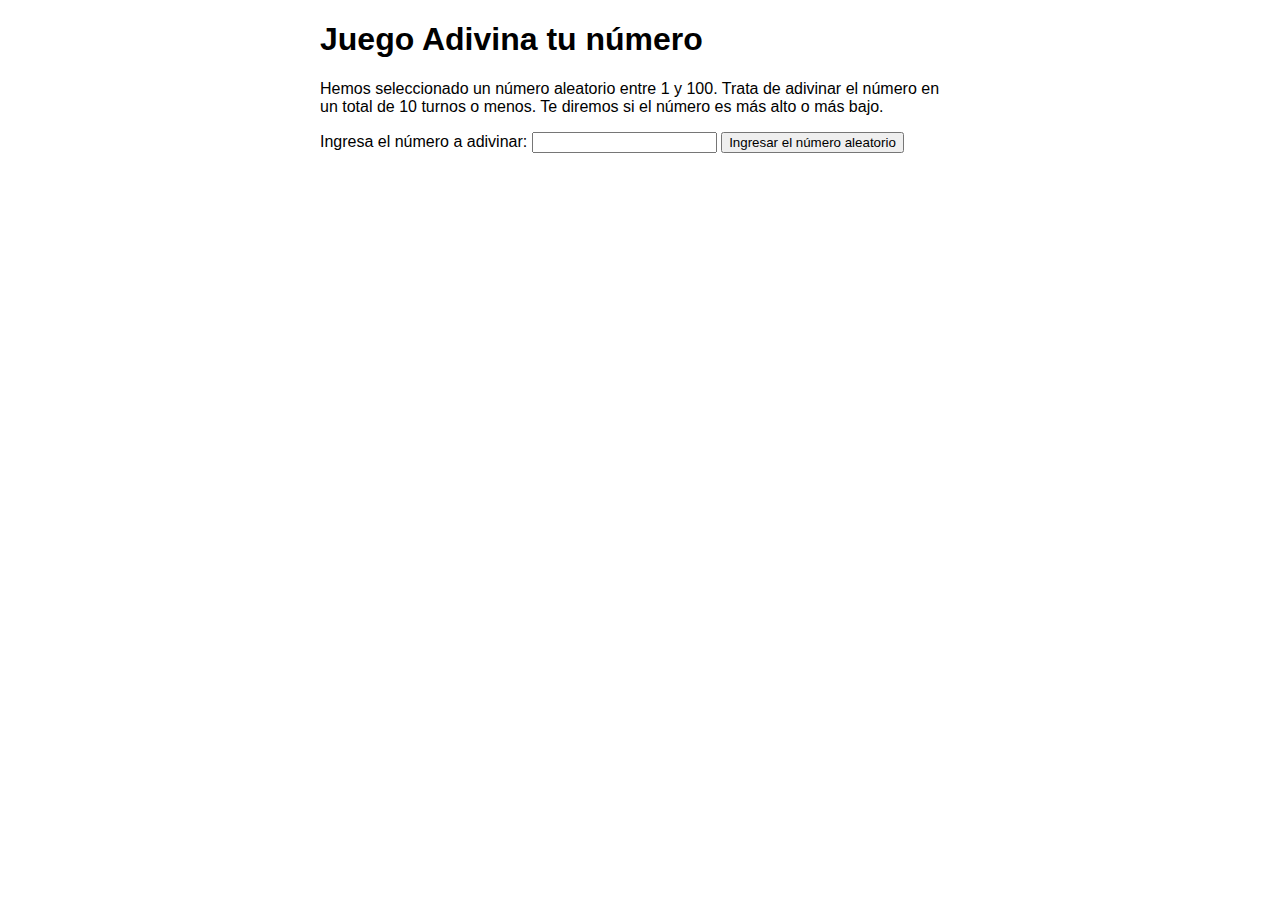
<file: index.html>
<!DOCTYPE html>
<html>
  <head>
    <meta charset="utf-8">
    <title>Juego de adivina tu número</title>
    <style>
      html {
        font-family: sans-serif;
      }
      body {
        width: 50%;
        max-width: 800px;
        min-width: 480px;
        margin: 0 auto;
      }
      .lastResult {
        color: white;
        padding: 3px;
      }
    </style>
  </head>
  <body>
    <h1>Juego Adivina tu número</h1>
    <p>Hemos seleccionado un número aleatorio entre 1 y 100. Trata de adivinar el número en un total de 10 turnos o menos. Te diremos si el número es más alto o más bajo.</p>
    <div class="form">
      <label for="guessField">Ingresa el número a adivinar: </label>
      <input type="text" id="guessField" class="guessField">
      <input type="submit" value="Ingresar el número aleatorio" class="guessSubmit">
    </div>
    <div class="resultParas">
      <p class="guesses"></p>
      <p class="lastResult"></p>
      <p class="lowOrHi"></p>
    </div>
    <script>
      let randomNumber = Math.floor(Math.random() * 100) + 1;
      const ATTEMPS = 10;
      const guesses = document.querySelector('.guesses');
      const lastResult = document.querySelector('.lastResult');
      const lowOrHi = document.querySelector('.lowOrHi');
      const guessSubmit = document.querySelector('.guessSubmit');
      const guessField = document.querySelector('.guessField');
      let guessCount = 1;
      let resetButton;

      function checkGuess() {
        let userGuess = parseInt(guessField.value);
        if (isNaN(userGuess)) {
          alert('Por favor, ingresa un número entero.');
          return;
        }
        if (guessCount === 1) {
          guesses.textContent = 'Números anteriores: ';
        }
        guesses.textContent += userGuess + ' ';
        if (userGuess === randomNumber) {
          lastResult.textContent = '¡Felicitaciones! ¡Adivinaste el número!';
          lastResult.style.backgroundColor = 'green';
          lowOrHi.textContent = '';
          setGameOver();
        } else if (guessCount === ATTEMPS) {
          lastResult.textContent = '¡Perdiste!';
          lastResult.style.backgroundColor = 'red';
          setGameOver();
        } else {
          lastResult.textContent = 'Incorrecto! ';
          lastResult.style.backgroundColor = 'black';
          if (userGuess < randomNumber) {
            lowOrHi.textContent = 'El número es mayor.';
          } else if (userGuess > randomNumber) {
            lowOrHi.textContent = 'El número es menor.';
          }
        }
        guessCount++;
        guessField.value = '';
        guessField.focus();
      }

      guessSubmit.addEventListener('click', checkGuess);

      function setGameOver() {
        guessField.disabled = true;
        guessSubmit.disabled = true;
        resetButton = document.createElement('button');
        resetButton.textContent = 'Comienza un nuevo juego';
        document.body.appendChild(resetButton);
        resetButton.addEventListener('click', resetGame);
      }

      function resetGame() {
        guessCount = 1;
        const resetParas = document.querySelectorAll('.resultParas p');
        for (let i = 0; i < resetParas.length; i++) {
          resetParas[i].textContent = '';
        }
        resetButton.parentNode.removeChild(resetButton);
        guessField.disabled = false;
        guessSubmit.disabled = false;
        guessField.value = '';
        guessField.focus();
        lastResult.style.backgroundColor = 'white';
        randomNumber = Math.floor(Math.random() * 100) + 1;
      }
    </script>
  </body>
</html>
</file>
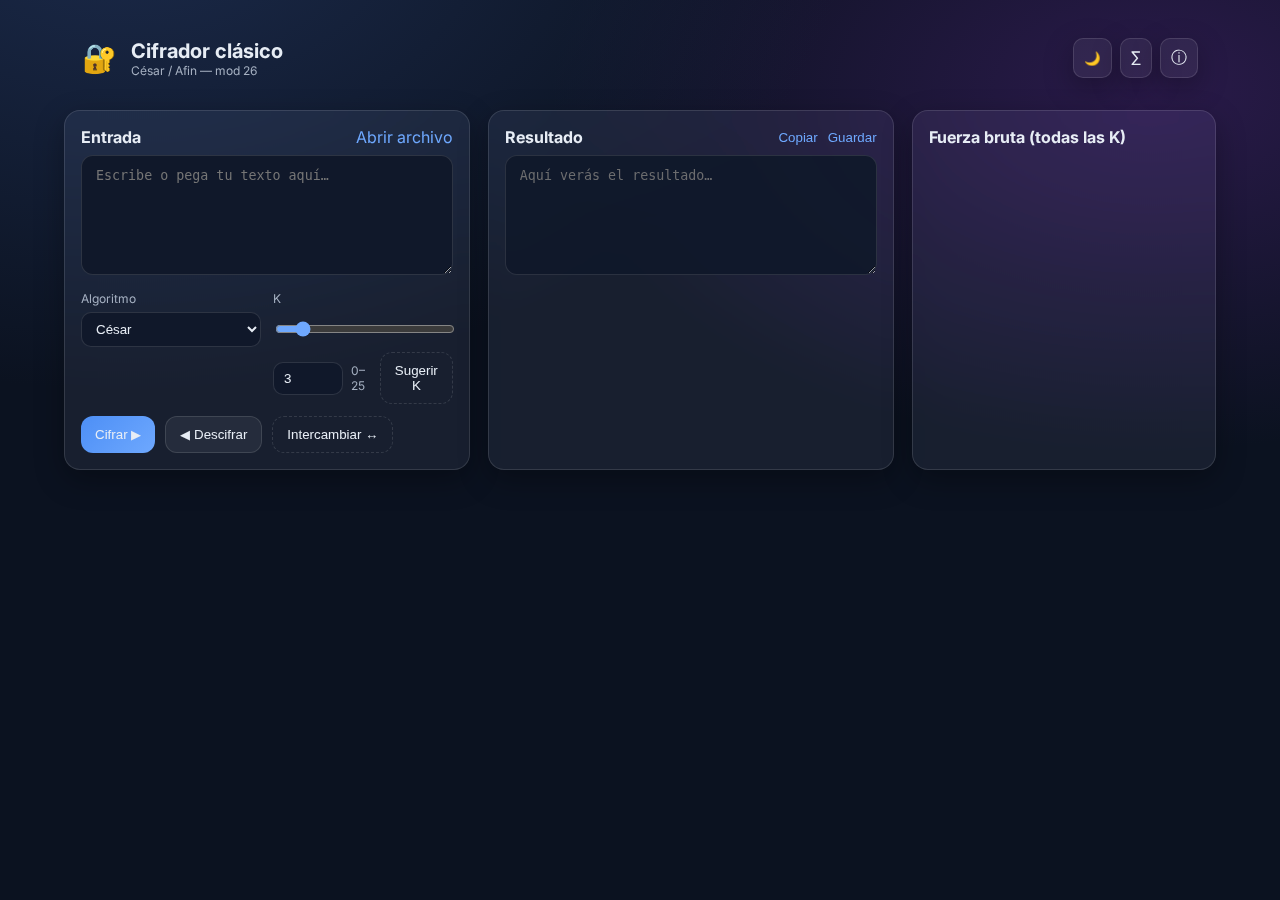
<file: web/index.html>
<!DOCTYPE html>
<html lang="es">
<head>
  <meta charset="UTF-8" />
  <meta name="viewport" content="width=device-width, initial-scale=1" />
  <title>Cifrador Clásico — César / Afin</title>
  <link rel="preconnect" href="https://fonts.googleapis.com">
  <link rel="preconnect" href="https://fonts.gstatic.com" crossorigin>
  <link href="https://fonts.googleapis.com/css2?family=Inter:wght@400;600;700&display=swap" rel="stylesheet">
  <link rel="stylesheet" href="styles.css" />
</head>
<body>
  <div class="app">
    <header class="app-header">
      <div class="brand">
        <div class="logo">🔐</div>
        <div class="title">
          <h1>Cifrador clásico</h1>
          <p>César / Afin — mod 26</p>
        </div>
      </div>
      <div class="actions">
        <button id="darkToggle" class="icon-btn" title="Alternar tema">🌙</button>
        <a class="icon-btn" href="#" id="openModCalc" title="Calculadora modular">∑</a>
        <a class="icon-btn" href="#" id="aboutBtn" title="Acerca de">ⓘ</a>
      </div>
    </header>

    <main class="grid">
      <section class="card input-card glass">
        <div class="section-header">
          <h2>Entrada</h2>
          <div class="file-actions">
            <label for="fileInput" class="link">Abrir archivo</label>
            <input id="fileInput" type="file" accept=".txt" hidden />
          </div>
        </div>
        <textarea id="inputText" rows="6" placeholder="Escribe o pega tu texto aquí…"></textarea>

        <div class="controls">
          <div class="field">
            <label>Algoritmo</label>
            <select id="algorithm">
              <option value="caesar">César</option>
              <option value="affine">Afin</option>
            </select>
          </div>

          <div id="caesarKeys" class="key-group">
            <div class="field">
              <label>K</label>
              <input id="kRange" type="range" min="0" max="25" value="3" />
              <div class="inline">
                <input id="kInput" type="number" min="0" max="25" value="3" />
                <span class="hint">0–25</span>
                <button id="suggestK" class="btn ghost" title="Sugerir K por frecuencia">Sugerir K</button>
              </div>
            </div>
          </div>

          <div id="affineKeys" class="key-group" hidden>
            <div class="field">
              <label>a (coprimo con 26)</label>
              <select id="aSelect"></select>
            </div>
            <div class="field">
              <label>b</label>
              <input id="bRange" type="range" min="0" max="25" value="8" />
              <div class="inline">
                <input id="bInput" type="number" min="0" max="25" value="8" />
                <span class="hint">0–25</span>
              </div>
            </div>
          </div>
        </div>

        <div class="buttons">
          <button id="encryptBtn" class="btn primary">Cifrar ▶</button>
          <button id="decryptBtn" class="btn">◀ Descifrar</button>
          <button id="swapBtn" class="btn ghost">Intercambiar ↔</button>
        </div>
      </section>

      <section class="card output-card glass">
        <div class="section-header">
          <h2>Resultado</h2>
          <div class="file-actions">
            <button id="copyBtn" class="link">Copiar</button>
            <button id="saveBtn" class="link">Guardar</button>
          </div>
        </div>
        <textarea id="outputText" rows="6" readonly placeholder="Aquí verás el resultado…"></textarea>
      </section>

      <aside class="card brute-card glass">
        <div class="section-header">
          <h2 id="bruteTitle">Fuerza bruta (todas las K)</h2>
        </div>
        <div class="brute-list" id="bruteList"></div>
      </aside>
    </main>
  </div>

  <!-- Modal: Calculadora modular -->
  <div class="modal" id="modCalcModal" hidden>
    <div class="modal-backdrop" data-close></div>
    <div class="modal-content glass">
      <div class="modal-header">
        <h3>Calculadora modular</h3>
        <button class="icon-btn" data-close>✕</button>
      </div>
      <div class="modal-body">
        <div class="grid2">
          <div class="field">
            <label>Módulo m</label>
            <input id="mInput" type="number" value="26" />
          </div>
          <div class="field">
            <label>Operación</label>
            <select id="opSelect">
              <option>a + b (mod m)</option>
              <option>a - b (mod m)</option>
              <option>a * b (mod m)</option>
              <option>a^b (mod m)</option>
              <option>inv(a) (mod m)</option>
            </select>
          </div>
          <div class="field">
            <label>a</label>
            <input id="maInput" type="number" value="5" />
          </div>
          <div class="field">
            <label>b</label>
            <input id="mbInput" type="number" value="8" />
          </div>
        </div>
        <div class="modal-actions">
          <button id="calcBtn" class="btn primary">Calcular</button>
          <output id="calcResult" class="result"></output>
        </div>
      </div>
    </div>
  </div>

  <!-- Modal: Acerca de -->
  <div class="modal" id="aboutModal" hidden>
    <div class="modal-backdrop" data-close></div>
    <div class="modal-content glass">
      <div class="modal-header">
        <h3>Acerca de</h3>
        <button class="icon-btn" data-close>✕</button>
      </div>
      <div class="modal-body">
        <p>
          Cifrador clásico (César / Afin). Implementación educativa con aritmética modular.
          Incluye análisis por fuerza bruta, sugerencia de clave para César y calculadora modular.
        </p>
      </div>
    </div>
  </div>

  <script src="app.js"></script>
</body>
</html>
</file>
<file: web/styles.css>
/* Reset and base */
* { box-sizing: border-box; }
html, body { height: 100%; }
:root {
  --bg: #0b1220;
  --bg-soft: #10182a;
  --text: #e7edf5;
  --muted: #a6b1c2;
  --primary: #6ea8fe;
  --primary-600: #4d8ff6;
  --accent: #7ee787;
  --danger: #ff7b7b;
  --glass: rgba(255,255,255,0.06);
  --glass-stroke: rgba(255,255,255,0.12);
  --shadow: 0 10px 30px rgba(0,0,0,0.3);
}

body {
  margin: 0;
  font-family: 'Inter', system-ui, -apple-system, Segoe UI, Roboto, Ubuntu, Cantarell, Noto Sans, Arial, sans-serif;
  background: radial-gradient(1200px 800px at 10% -10%, #1b2a4a 0%, transparent 60%),
              radial-gradient(1000px 600px at 90% 10%, #2a1a4a 0%, transparent 60%),
              var(--bg);
  color: var(--text);
  -webkit-font-smoothing: antialiased;
  -moz-osx-font-smoothing: grayscale;
}

/* Glassmorphism cards */
.glass {
  background: var(--glass);
  border: 1px solid var(--glass-stroke);
  backdrop-filter: blur(12px) saturate(120%);
  border-radius: 16px;
  box-shadow: var(--shadow);
}

.app { max-width: 1200px; margin: 0 auto; padding: 24px; }

.app-header {
  display: flex; align-items: center; justify-content: space-between;
  padding: 14px 18px; margin-bottom: 18px;
}
.brand { display: flex; align-items: center; gap: 14px; }
.logo { font-size: 28px; }
.title h1 { font-size: 20px; margin: 0; }
.title p { margin: 0; color: var(--muted); font-size: 12px; }
.actions { display: flex; gap: 8px; }

.icon-btn { appearance: none; border: 0; background: var(--glass); color: var(--text);
  padding: 8px 10px; border-radius: 10px; border: 1px solid var(--glass-stroke);
  cursor: pointer; text-decoration: none; box-shadow: var(--shadow);
}
.icon-btn:hover { background: rgba(255,255,255,0.12); }

.grid {
  display: grid; grid-template-columns: 1.2fr 1.2fr 0.9fr; gap: 18px;
}

.card { padding: 16px; }
.section-header { display: flex; align-items: center; justify-content: space-between; margin-bottom: 8px; }
.section-header h2 { margin: 0; font-size: 16px; }
.file-actions { display: flex; gap: 10px; align-items: center; }
.link { background: none; border: 0; color: var(--primary); cursor: pointer; padding: 0; }
.link:hover { color: var(--primary-600); }

textarea {
  width: 100%; resize: vertical; min-height: 120px; max-height: 40vh;
  background: var(--bg-soft); color: var(--text); border: 1px solid var(--glass-stroke);
  border-radius: 12px; padding: 12px 14px;
}
textarea[readonly] { opacity: 0.9; }

.controls { display: grid; grid-template-columns: 1fr 1fr; gap: 12px; margin-top: 12px; }
.field { display: flex; flex-direction: column; gap: 6px; }
.field label { color: var(--muted); font-size: 12px; }
.inline { display: flex; align-items: center; gap: 8px; }
.hint { color: var(--muted); font-size: 12px; }

.key-group input[type="number"], .field select, .field input[type="number"] {
  background: var(--bg-soft); color: var(--text);
  border: 1px solid var(--glass-stroke); border-radius: 10px; padding: 8px 10px;
}

input[type="range"] {
  width: 100%; accent-color: var(--primary); height: 30px;
}

.buttons { display: flex; gap: 10px; margin-top: 12px; }
.btn {
  appearance: none; border: 0; cursor: pointer; border-radius: 12px; padding: 10px 14px;
  color: var(--text); background: var(--glass); border: 1px solid var(--glass-stroke);
}
.btn:hover { background: rgba(255,255,255,0.12); }
.btn.primary { background: linear-gradient(135deg, var(--primary-600), var(--primary)); border: 0; }
.btn.ghost { background: transparent; border: 1px dashed var(--glass-stroke); }

.brute-list {
  display: grid; grid-template-columns: 1fr; gap: 8px; max-height: 420px; overflow: auto;
}
.brute-item {
  display: flex; align-items: center; justify-content: space-between;
  padding: 8px 10px; border: 1px solid var(--glass-stroke); border-radius: 10px;
  background: rgba(255,255,255,0.04); cursor: pointer;
}
.brute-item:hover { background: rgba(255,255,255,0.1); }
.brute-key { color: var(--muted); font-size: 12px; margin-right: 8px; }
.brute-text { white-space: nowrap; overflow: hidden; text-overflow: ellipsis; }

/* Modal */
.modal { position: fixed; inset: 0; display: grid; place-items: center; z-index: 1000; }
.modal[hidden] { display: none; }
.modal-backdrop { position: absolute; inset: 0; background: rgba(0,0,0,0.5); }
.modal-content { position: relative; width: min(680px, 92vw); padding: 14px; }
.modal-header { display: flex; align-items: center; justify-content: space-between; margin-bottom: 10px; }
.modal-body { padding: 6px; }
.modal-actions { margin-top: 10px; display: flex; gap: 10px; align-items: center; }
.result { padding: 8px 12px; border-radius: 10px; background: rgba(255,255,255,0.07); border: 1px solid var(--glass-stroke); }

.grid2 { display: grid; grid-template-columns: 1fr 1fr; gap: 12px; }

/* Responsive */
@media (max-width: 1024px) {
  .grid { grid-template-columns: 1fr; }
  .brute-list { max-height: 240px; }
}
</file>
